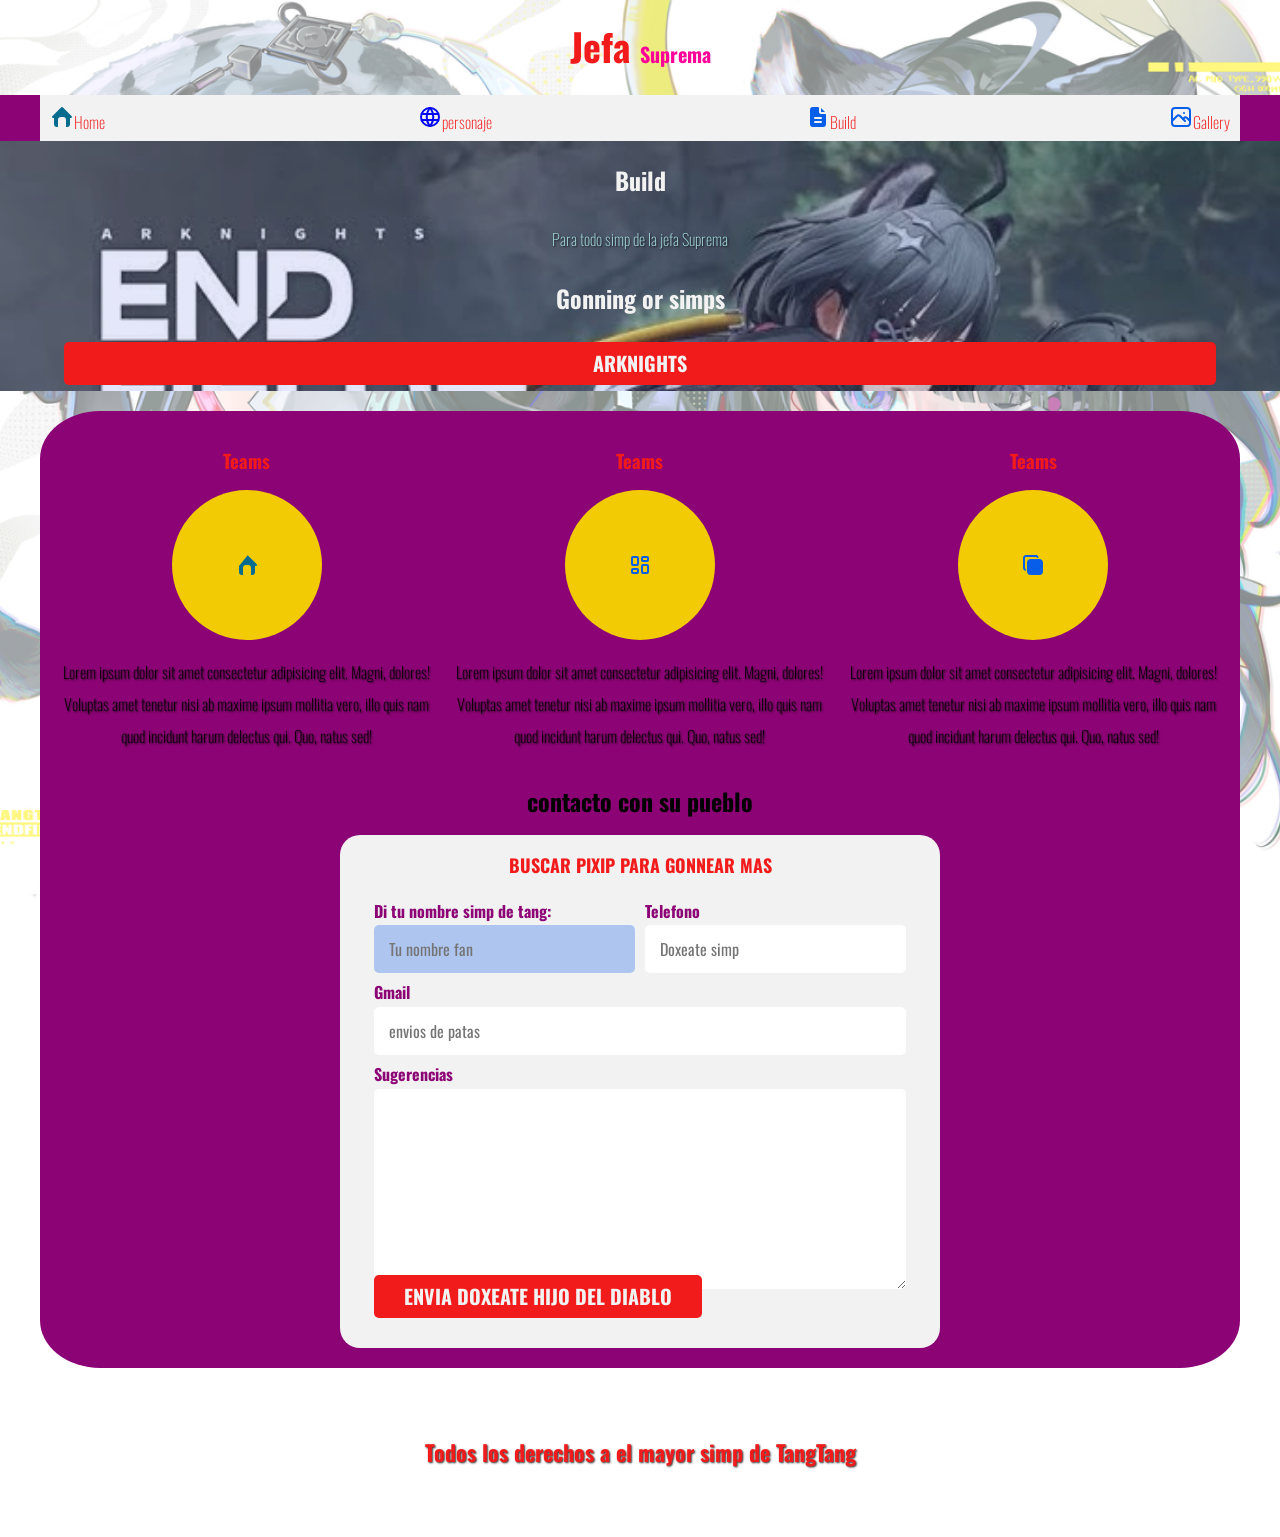
<file: index.html>
<!DOCTYPE html>
<html lang="es">
<head>
    <meta charset="UTF-8">
    <link rel="stylesheet" href="css/style.css" type="text/css">
    <link rel="stylesheet" href="css/normalize.css" type="text/css">
    <meta name="viewport" content="width=device-width, initial-scale=1.0">
    <title>Arknights:Endfild</title>
    <link rel="icon" type="image/png" href="picture/favoicon.png">
    <meta name="description" content="build and simps and gonning">
<link rel="preconnect" href="https://fonts.googleapis.com">
<link rel="preconnect" href="https://fonts.gstatic.com" crossorigin>
<link href="https://fonts.googleapis.com/css2?family=Oswald:wght@200..700&display=swap" rel="stylesheet">
</head>
<body class="oswald">

    <header>
    <h1 class="titulo"> Jefa <span>Suprema</span></h1>
    </header>
    <div class="nav-bg">
    <nav class="navegacion-principal contenedor">
        <a href="index.html">
            <!---el svg ese fuimos a table icon y copiamos el code para colocar los
            iconos esos--->
            <svg xmlns="http://www.w3.org/2000/svg" width="24" height="24" viewBox="0 0
             24 24" fill="#056c8f" class="icon icon-tabler icons-tabler-filled icon
             -tabler-home"><path stroke="none" d="M0 0h24v24H0z" fill="none"/><path 
             d="M12.707 2.293l9 9c.63 .63 .184 1.707 -.707 1.707h-1v6a3 3 0 0 1 -3 3
             h-1v-7a3 3 0 0 0 -2.824 -2.995l-.176 -.005h-2a3 3 0 0 0 -3 3v7h-1a3 3 0 0
              1 -3 -3v-6h-1c-.89 0 -1.337 -1.077 -.707 -1.707l9 -9a1 1 0 0 1 1.414 0m.
              293 11.707a1 1 0 0 1 1 1v7h-4v-7a1 1 0 0 1 .883 -.993l.117 -.007z" 
              /></svg>Home</a>
        <a href="personaje.html">
            <svg xmlns="http://www.w3.org/2000/svg" width="24" height="24" 
            viewBox="0 0 24 24" fill="none" stroke="#0008f0" stroke-width="2" 
            stroke-linecap="round" stroke-linejoin="round" class="icon icon-tabler
             icons-tabler-outline icon-tabler-world"><path stroke="none" d="M0 
             0h24v24H0z" fill="none"/><path d="M3 12a9 9 0 1 0 18 0a9 9 0 0 0 
             -18 0" /><path d="M3.6 9h16.8" /><path d="M3.6 15h16.8" /><path 
             d="M11.5 3a17 17 0 0 0 0 18" /><path d="M12.5 3a17 17 0 0 1 0 18"
              /></svg>personaje</a>
        <a href="artefacto.html">
            <svg xmlns="http://www.w3.org/2000/svg" width="24" height="24" viewBox="0 0 24 24" fill="#075ee9" 
            class="icon icon-tabler icons-tabler-filled icon-tabler-file-description">
            <path stroke="none" d="M0 0h24v24H0z" fill="none" />
            <path d="M12 2l.117 .007a1 1 0 0 1 .876 .876l.007 .117v4l.005 
            .15a2 2 0 0 0 1.838 1.844l.157 .006h4l.117 .007a1 1 0 0 1 .876 .876l.007 .117v9a3 3 0 0 1 -2.824
            2.995l-.176 .005h-10a3 3 0 0 1 -2.995 -2.824l-.005 -.176v-14a3 3 0 0 1 2.824 -2.995l.176 -.005zm3 14h-6a1 1 0 0 0 0 2h6a1 1 0 0 0 0 -2m0 -4h-6a1 1 0 0 0 0 2h6a1 1 0 0 0 0 -2" />
            <path d="M19 7h-4l-.001 -4.001z" />
        </svg>Build</a>
        <a href="armas.html">
            <svg xmlns="http://www.w3.org/2000/svg" width="24" height="24" viewBox="0 0 24 24"
             fill="none" stroke="#075ee9" stroke-width="2" stroke-linecap="round" 
             stroke-linejoin="round" class="icon icon-tabler icons-tabler-outline icon-tabler-photo">
             <path stroke="none" d="M0 0h24v24H0z" fill="none" /><path d="M15 8h.01" />
             <path d="M3 6a3 3 0 0 1 3 -3h12a3 3 0 0 1 3 3v12a3 3 0 0 1 -3 3h-12a3 3 0 0 1 -3 -3v-12" />
             <path d="M3 16l5 -5c.928 -.893 2.072 -.893 3 0l5 5" /><path d="M14 14l1 -1c.928 -.893 2.072 -.893 3 0l3 3" />
            </svg>Gallery</a>
    </nav>
    </div>
 <section class="hero">
    <div class="contenido-hero">
        <h2>Build</h2>
        <p>Para todo simp de la jefa Suprema</p> <h2>Gonning or simps</h2>
        <a class="boton" href="#">Arknights</a>
    </div>
</section>
    <main class="contenedor sombra">
<div class="servicios">
        <section class="servicio">
    <h3>Teams</h3>
    <div class="icono">
    <svg xmlns="http://www.w3.org/2000/svg" width="24" height="24" 
    viewBox="0 0 24 24" fill="#056c8f" class="icon icon-tabler icons-tabler-filled
     icon-tabler-home"><path stroke="none" d="M0 0h24v24H0z" fill="none"/><path 
     d="M12.707 2.293l9 9c.63 .63 .184 1.707 -.707 1.707h-1v6a3 3 0 0 1 -3 3h-1v-7a3
      3 0 0 0 -2.824 -2.995l-.176 -.005h-2a3 3 0 0 0 -3 3v7h-1a3 3 0 0 1 -3 -3v-6h-
      1c-.89 0 -1.337 -1.077 -.707 -1.707l9 -9a1 1 0 0 1 1.414 0m.293 11.707a1 1 0 0
       1 1 1v7h-4v-7a1 1 0 0 1 .883 -.993l.117 -.007z" /></svg>
    </div>
       <p>Lorem ipsum dolor sit amet consectetur adipisicing elit. Magni, dolores!
         Voluptas amet tenetur nisi ab maxime ipsum mollitia vero, illo quis nam
          quod incidunt harum delectus qui. Quo, natus sed!</p>
        </section>
        <section class="servicio">
    <h3>Teams</h3>
    <div class="icono">
        <svg xmlns="http://www.w3.org/2000/svg" width="24" height="24" viewBox="0 0 24 24"
         fill="none" stroke="#075ee9" stroke-width="2" stroke-linecap="round" 
         stroke-linejoin="round" class="icon icon-tabler icons-tabler-outline 
         icon-tabler-layout-dashboard"><path stroke="none" d="M0 0h24v24H0z" 
         fill="none" /><path d="M5 4h4a1 1 0 0 1 1 1v6a1 1 0 0 1 -1 1h-4a1 1 0 0 1 -1 
         -1v-6a1 1 0 0 1 1 -1" /><path d="M5 16h4a1 1 0 0 1 1 1v2a1 1 0 0 1 -1 1h-4a1 1 
         0 0 1 -1 -1v-2a1 1 0 0 1 1 -1" /><path d="M15 12h4a1 1 0 0 1 1 1v6a1 1 0 0 1 -1
          1h-4a1 1 0 0 1 -1 -1v-6a1 1 0 0 1 1 -1" /><path d="M15 4h4a1 1 0 0 1 1 1v2a1 1
           0 0 1 -1 1h-4a1 1 0 0 1 -1 -1v-2a1 1 0 0 1 1 -1" /></svg>
    </div>
        <p>Lorem ipsum dolor sit amet consectetur adipisicing elit. Magni, dolores!
         Voluptas amet tenetur nisi ab maxime ipsum mollitia vero, illo quis nam
          quod incidunt harum delectus qui. Quo, natus sed!</p>
        </section>
        <section class="servicio">
    <h3>Teams</h3>
    <div class="icono">
        <svg xmlns="http://www.w3.org/2000/svg" width="24" height="24" 
        viewBox="0 0 24 24" fill="#075ee9" class="icon icon-tabler icons-tabler-filled 
        icon-tabler-copy"><path stroke="none" d="M0 0h24v24H0z" fill="none" />
        <path d="M20.926 7.074a3.67 3.67 0 0 1 1.074 2.593v8.666a3.667 3.667 0 0 1 
        -3.667 3.667h-8.666a3.667 3.667 0 0 1 -3.667 -3.667v-8.666q 0 -.053 .005 -.102a3.66
         3.66 0 0 1 3.662 -3.565h8.666c.973 0 1.905 .386 2.593 1.074" />
         <path d="M17.374 3.514a1 1 0 1 1 -1.748 .972c-.221 -.398 -.342 -.486 -.626
          -.486h-10c-.548 0 -1 .452 -1 1v9.998c0 .36 .194 .692 .507 .87a1 1 0 1 1 -.99 
          1.738a3 3 0 0 1 -1.517 -2.606v-10c0 -1.652 1.348 -3 3 -3h10c1.094 0 1.828 .533
          2.374 1.514" /></svg>
        </div>
    <p>Lorem ipsum dolor sit amet consectetur adipisicing elit. Magni, dolores!
         Voluptas amet tenetur nisi ab maxime ipsum mollitia vero, illo quis nam
          quod incidunt harum delectus qui. Quo, natus sed!</p>
          </section>
        </div>
    
    <section>
    <h2>contacto con su pueblo</h2>
   <form class="formulario">
    <fieldset>
        <legend>Buscar pixip para gonnear mas</legend>

        <div class="contenedor-campos">
            <div class="campo">
                <label for="nombre">Di tu nombre simp de tang:</label>
                <input id="nombre" class="input-text" type="text" placeholder="Tu nombre fan">
            </div>

            <div class="campo">
                <label for="tel">Telefono</label>
                <input id="tel" class="input-text" type="tel" placeholder="Doxeate simp">
            </div>

            <div class="campo">
                <label for="mail">Gmail</label>
                <input id="mail" class="input-text" type="email" placeholder="envios de patas">
            </div>

            <div class="campo">
                <label for="msj">Sugerencias</label>
                <textarea id="msj" class="input-text"></textarea>
            </div>
        </div> <div class="alinear-derecha flex">
            <input class="boton w-100" type="submit" value="Envia doxeate hijo del diablo">
        </div>
    </fieldset>
</form>
    </section>
    </main>
    <footer class="footer">
        <p>Todos los derechos a el mayor simp de TangTang</p>
    </footer>
</body>
</html>
</file>
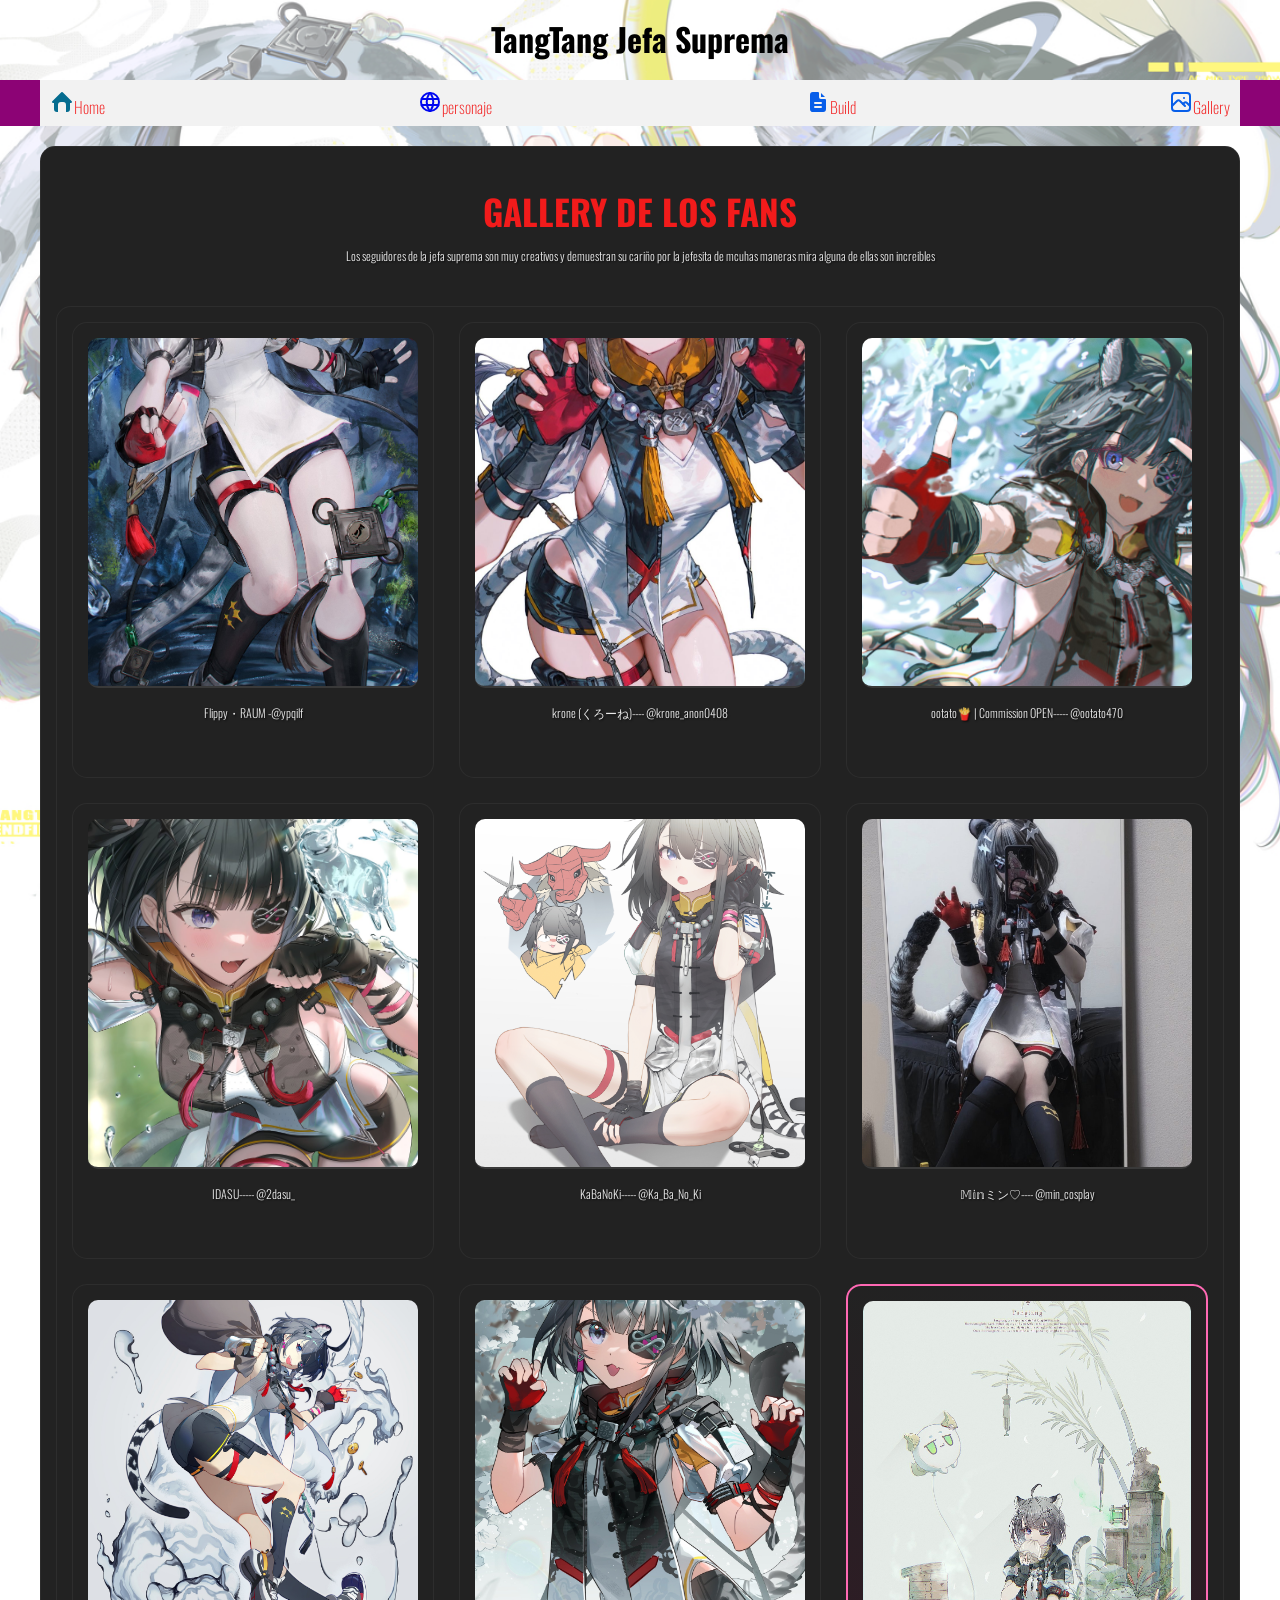
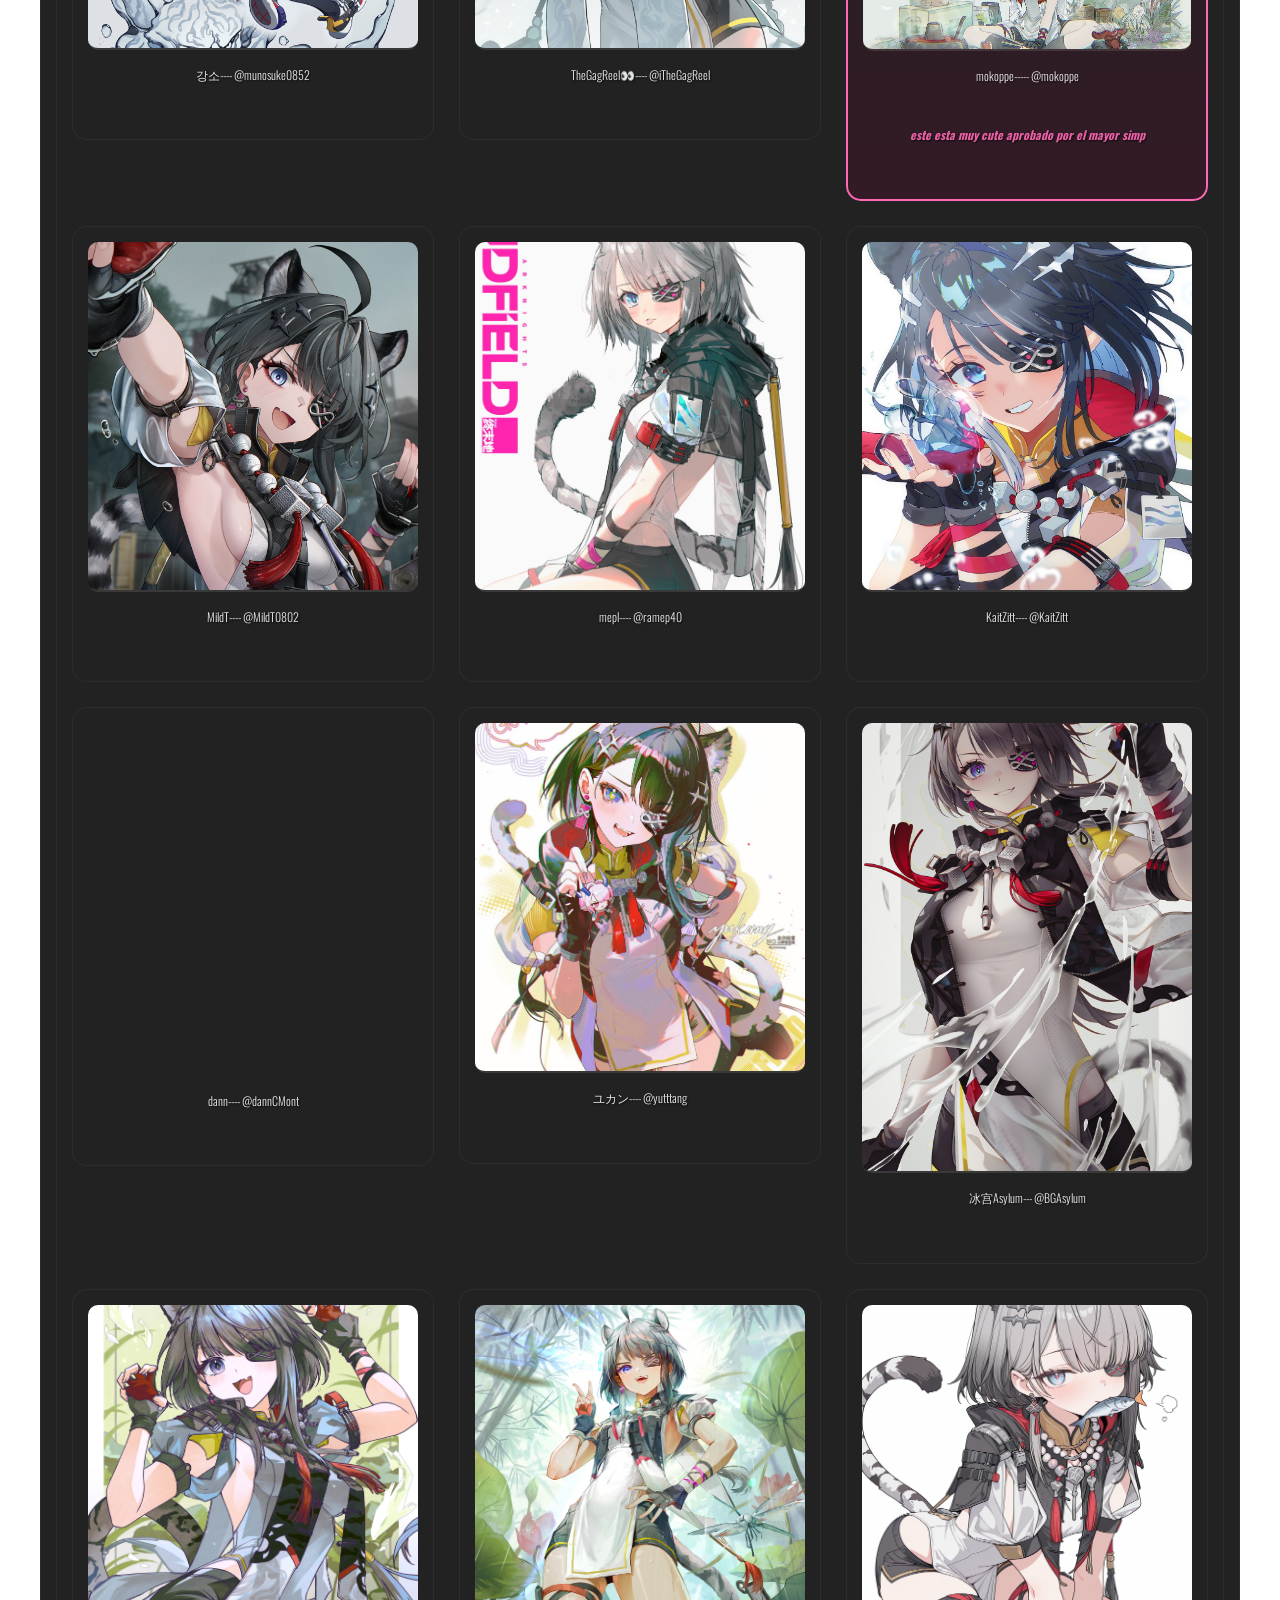
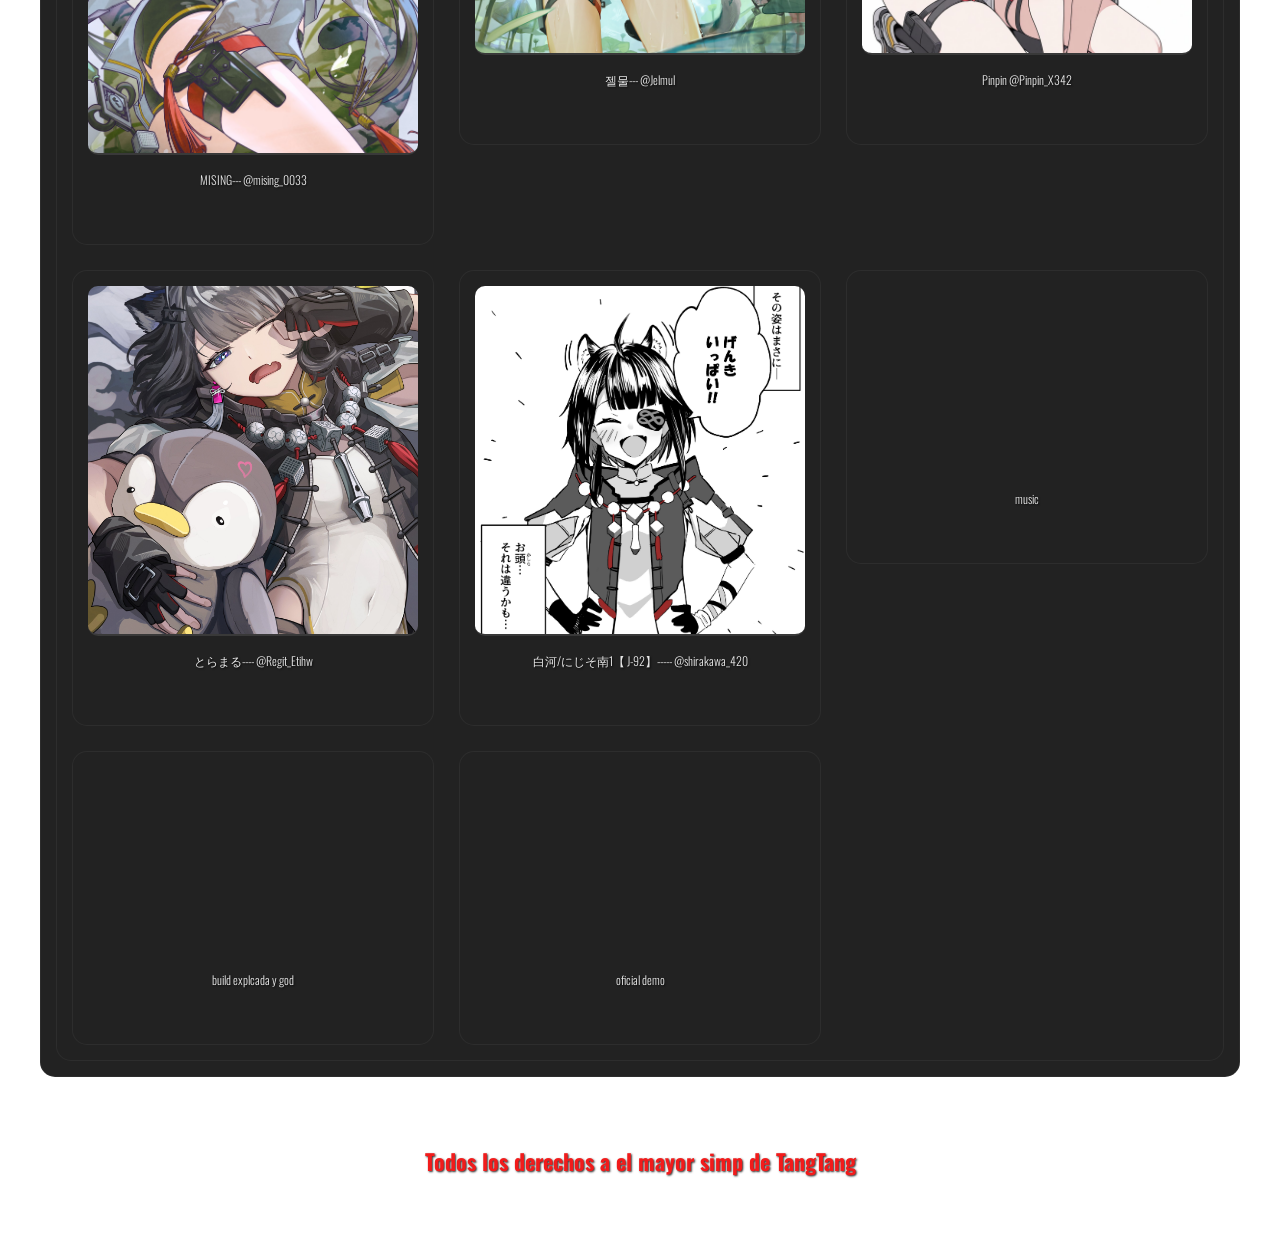
<file: armas.html>
<!DOCTYPE html>
<html lang="es">
<head>
    <meta charset="UTF-8">
    <link rel="stylesheet" href="css/style.css" type="text/css">
    <link rel="stylesheet" href="css/normalize.css" type="text/css">
    <meta name="viewport" content="width=device-width, initial-scale=1.0">
    <title>Arknights:Endfild</title>
    <link rel="icon" type="image/png" href="picture/favoicon.png">
    <meta name="description" content="build and simps and gonning">
<link rel="preconnect" href="https://fonts.googleapis.com">
<link rel="preconnect" href="https://fonts.gstatic.com" crossorigin>
<link href="https://fonts.googleapis.com/css2?family=Oswald:wght@200..700&display=swap" rel="stylesheet">
</head>
<body class="oswald">
    
    <header>
    <h1>TangTang Jefa Suprema</h1>
    </header>
    <div class="nav-bg">
    <nav class="navegacion-principal contenedor">
       <a href="index.html">
            <svg xmlns="http://www.w3.org/2000/svg" width="24" height="24" viewBox="0 0
             24 24" fill="#056c8f" class="icon icon-tabler icons-tabler-filled icon
             -tabler-home"><path stroke="none" d="M0 0h24v24H0z" fill="none"/><path 
             d="M12.707 2.293l9 9c.63 .63 .184 1.707 -.707 1.707h-1v6a3 3 0 0 1 -3 3
             h-1v-7a3 3 0 0 0 -2.824 -2.995l-.176 -.005h-2a3 3 0 0 0 -3 3v7h-1a3 3 0 0
              1 -3 -3v-6h-1c-.89 0 -1.337 -1.077 -.707 -1.707l9 -9a1 1 0 0 1 1.414 0m.
              293 11.707a1 1 0 0 1 1 1v7h-4v-7a1 1 0 0 1 .883 -.993l.117 -.007z" 
              /></svg>Home</a>
        <a href="personaje.html">
            <svg xmlns="http://www.w3.org/2000/svg" width="24" height="24" 
            viewBox="0 0 24 24" fill="none" stroke="#0008f0" stroke-width="2" 
            stroke-linecap="round" stroke-linejoin="round" class="icon icon-tabler
             icons-tabler-outline icon-tabler-world"><path stroke="none" d="M0 
             0h24v24H0z" fill="none"/><path d="M3 12a9 9 0 1 0 18 0a9 9 0 0 0 
             -18 0" /><path d="M3.6 9h16.8" /><path d="M3.6 15h16.8" /><path 
             d="M11.5 3a17 17 0 0 0 0 18" /><path d="M12.5 3a17 17 0 0 1 0 18"
              /></svg>personaje</a>
        <a href="artefacto.html">
            <svg xmlns="http://www.w3.org/2000/svg" width="24" height="24" viewBox="0 0 24 24" fill="#075ee9" 
            class="icon icon-tabler icons-tabler-filled icon-tabler-file-description">
            <path stroke="none" d="M0 0h24v24H0z" fill="none" />
            <path d="M12 2l.117 .007a1 1 0 0 1 .876 .876l.007 .117v4l.005 
            .15a2 2 0 0 0 1.838 1.844l.157 .006h4l.117 .007a1 1 0 0 1 .876 .876l.007 .117v9a3 3 0 0 1 -2.824
            2.995l-.176 .005h-10a3 3 0 0 1 -2.995 -2.824l-.005 -.176v-14a3 3 0 0 1 2.824 -2.995l.176 -.005zm3 14h-6a1 1 0 0 0 0 2h6a1 1 0 0 0 0 -2m0 -4h-6a1 1 0 0 0 0 2h6a1 1 0 0 0 0 -2" />
            <path d="M19 7h-4l-.001 -4.001z" />
        </svg>Build</a>
        <a href="armas.html">
            <svg xmlns="http://www.w3.org/2000/svg" width="24" height="24" viewBox="0 0 24 24"
             fill="none" stroke="#075ee9" stroke-width="2" stroke-linecap="round" 
             stroke-linejoin="round" class="icon icon-tabler icons-tabler-outline icon-tabler-photo">
             <path stroke="none" d="M0 0h24v24H0z" fill="none" /><path d="M15 8h.01" />
             <path d="M3 6a3 3 0 0 1 3 -3h12a3 3 0 0 1 3 3v12a3 3 0 0 1 -3 3h-12a3 3 0 0 1 -3 -3v-12" />
             <path d="M3 16l5 -5c.928 -.893 2.072 -.893 3 0l5 5" /><path d="M14 14l1 -1c.928 -.893 2.072 -.893 3 0l3 3" />
            </svg>Gallery</a>
    </nav>
</div><main class="contenedor">
    <section class="galeria-info">
        <h2>Gallery de los fans</h2>
        <p>Los seguidores de la jefa suprema son muy creativos y demuestran su cariño
             por la jefesita de mcuhas maneras mira alguna de ellas son increibles</p>

    <div class="galeria-grid">
            <div class="galeria-item">
                <img src="picture/x/1.jpg" alt="1x">
            <p>Flippy・RAUM
                -@ypqilf</p>
            </div>
    <div class="galeria-item">
                <img src="picture/x/2.jpg" alt="In-game Action">
                <p>krone (くろーね)----
@krone_anon0408</p>
            </div>
    <div class="galeria-wau">
        <img src="picture/x/3.jpg" alt="3x">
        <p>ootato🍟 | Commission OPEN-----
@ootato470</p>
    </div>
    <div class="galeria-gome">
        <img src="picture/x/4.jpg" alt="4x">
        <p>IDASU-----
@2dasu_</p>
    </div>
    <div class="galeria-sure">
        <img src="picture/x/5.jpg" alt="5x">
        <p>KaBaNoKi-----
@Ka_Ba_No_Ki</p>
    </div>
    <div class="galeria-seye">
        <img src="picture/x/6.jpg" alt="6x">
        <p>𝕄𝕚𝕟ミン♡----
@min_cosplay</p>
    </div>
    <div class="galeria-cute">
        <img src="picture/x/7.jpg" alt="7x">
        <p>강소----
@munosuke0852</p>
    </div>
    <div class="galeria-pepe">
        <img src="picture/x/8.jpg" alt="8x">
        <p>TheGagReel👀----
@iTheGagReel</p>
    </div>
    <div class="galeria-elsa">
        <img src="picture/x/9.jpg" alt="9x">
        <p>mokoppe-----
@mokoppe</p>
<p>este esta muy cute aprobado por el mayor simp</p>
    </div>
    <div class="galeria-tigre">
        <img src="picture/x/10.jpg" alt="10x">
        <p>MildT----
@MildT0802</p>
    </div>
    <div class="galeria-pistol">
        <img src="picture/x/11.jpg" alt="11x">
        <p>mepl----
@ramep40</p>
    </div>
    <div class="galeria-psilocke">
        <img src="picture/x/12.jpg" alt="12x">
        <p>KaitZitt----
@KaitZitt</p>
    </div>
    <div class="galeria-kayo">
        <video src="picture/x/13.mp4"></video>
        <p>dann----
@dannCMont</p>
    </div>
    <div class="galeria-yto">
        <img src="picture/x/14.jpg" alt="14x">
        <p>ユカン----
@yutttang</p>
    </div>
    <div class="galeria-person">
        <img src="picture/x/15.jpg" alt="15x">
        <p>冰宫Asylum---
@BGAsylum</p>
    </div>
    <div class="galeria-mair">
        <img src="picture/x/16.jpg" alt="16x">
        <p>MISING---
@mising_0033</p>
    </div>
    <div class="galeria-hollow">
        <img src="picture/x/17.jpg" alt="17x">
        <p>젤물---
@Jelmul</p>
    </div>
    <div class="galeria-gojo">
        <img src="picture/x/18.jpg" alt="18x">
        <p>Pinpin
@Pinpin_X342</p>
    </div>
    <div class="galeria-kane">
        <img src="picture/x/19.jpg" alt="19x">
        <p>とらまる----
@Regit_Etihw</p>
    </div>
    <div class="galeria-tang">
        <img src="picture/x/20.jpg" alt="20x">
        <p>白河/にじそ南1【 J-92】-----
@shirakawa_420</p>
    </div>
<div class="galeria-item video-item">
    <iframe width="560" height="315" src="https://www.youtube.com/embed/M3q9zW88etE?si=JHg-YJ5QLiuoyI7O" title="YouTube video player" frameborder="0" allow="accelerometer; autoplay; clipboard-write; encrypted-media; gyroscope; picture-in-picture; web-share" referrerpolicy="strict-origin-when-cross-origin" allowfullscreen></iframe>
    <p>music</p>
</div>

<div class="galeria-item video-build">
    <iframe width="560" height="315" src="https://www.youtube.com/embed/tFWt9HPcoKY?si=OboxQRbpKP9Efa2A" title="YouTube video player" frameborder="0" allow="accelerometer; autoplay; clipboard-write; encrypted-media; gyroscope; picture-in-picture; web-share" referrerpolicy="strict-origin-when-cross-origin" allowfullscreen></iframe>
    <p>build explcada y god</p>
</div>
<div class="galeria-iten video-prom">
    <iframe width="560" height="315" src="https://www.youtube.com/embed/lOZsnNh3kg8?si=O6VlBUP8c5cmED1C" title="YouTube video player" frameborder="0" allow="accelerometer; autoplay; clipboard-write; encrypted-media; gyroscope; picture-in-picture; web-share" referrerpolicy="strict-origin-when-cross-origin" allowfullscreen></iframe>
    <p>oficial demo</p>
</div>

<div id="lightbox" class="lightbox">
        <span class="cerrar">&times;</span>
        <img class="lightbox-contenido" id="img-en-grande">
        <video class="lightbox-contenido" id="video-en-grande" controls></video>
        
    </div>

</main>

   <footer class="footer">
        <p>Todos los derechos a el mayor simp de TangTang</p>
    </footer>

    <script src="java/script.js"></script>
</body>
</html>
</file>
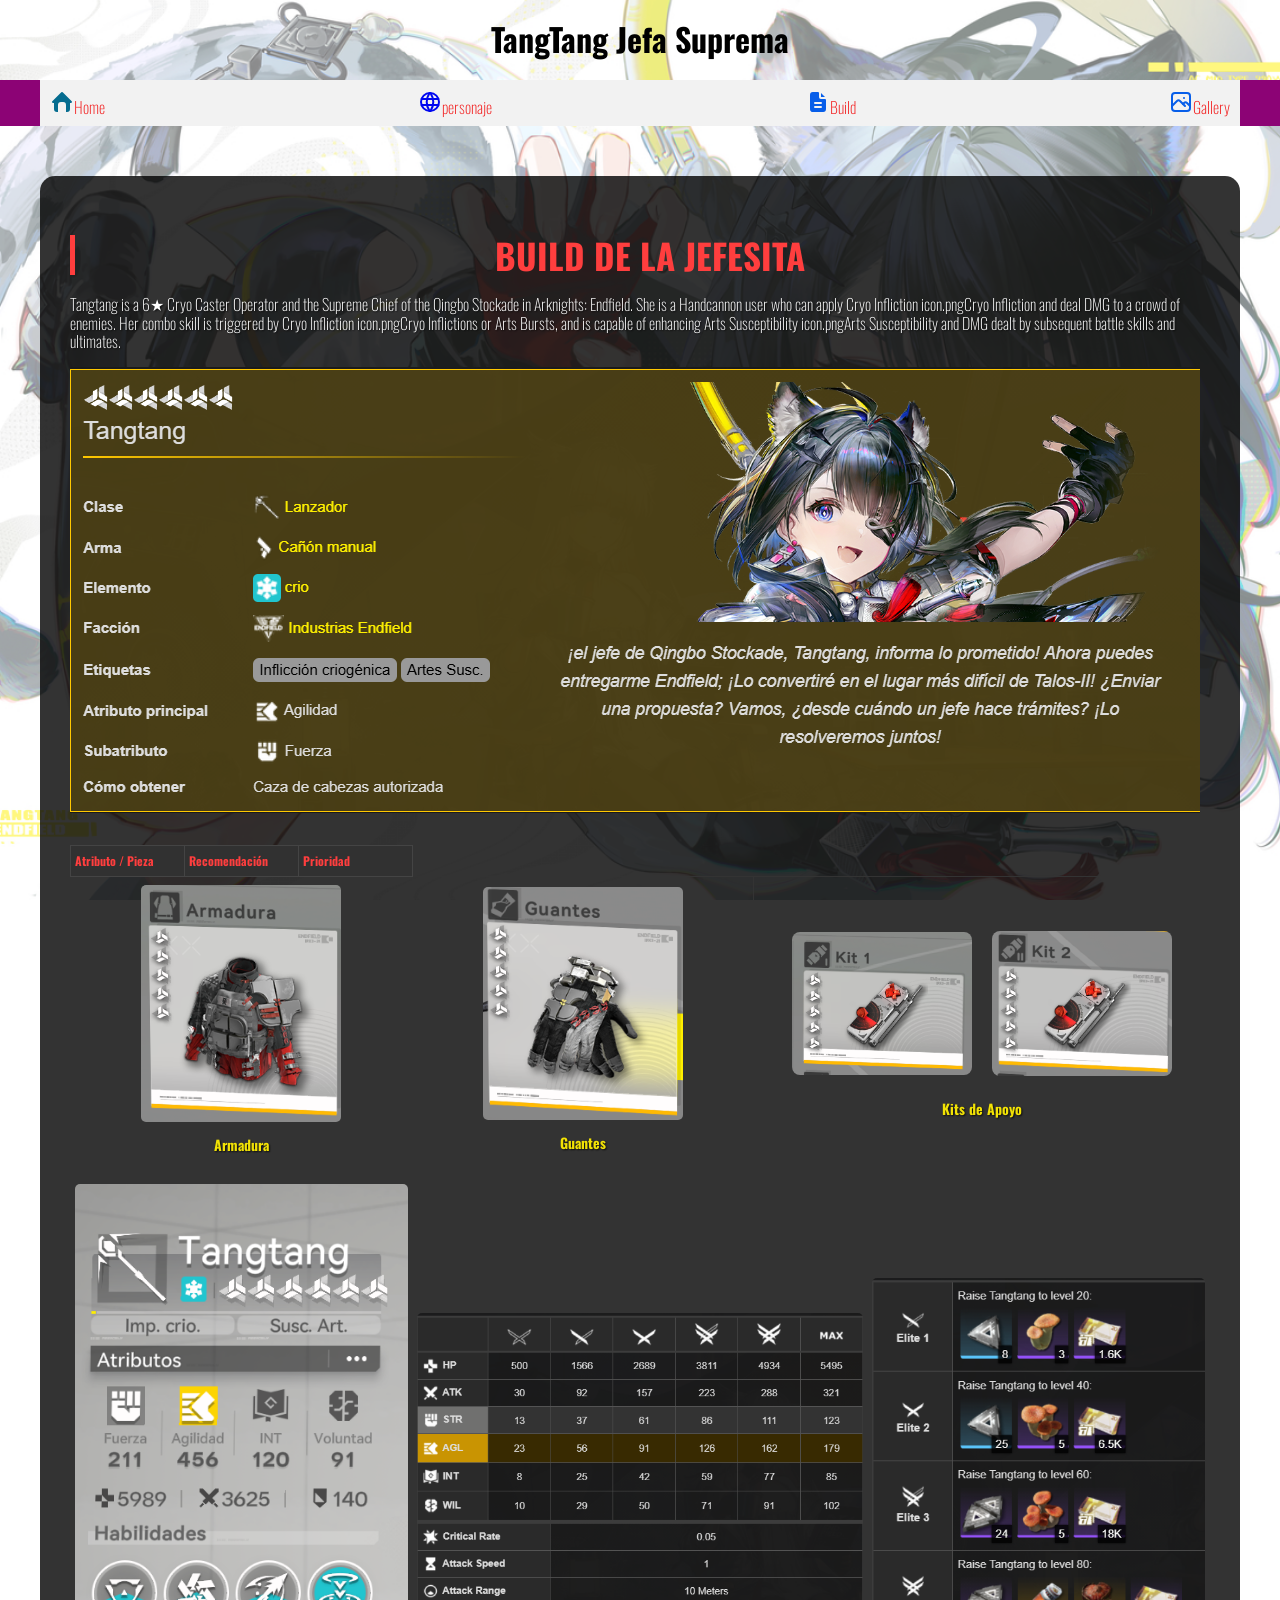
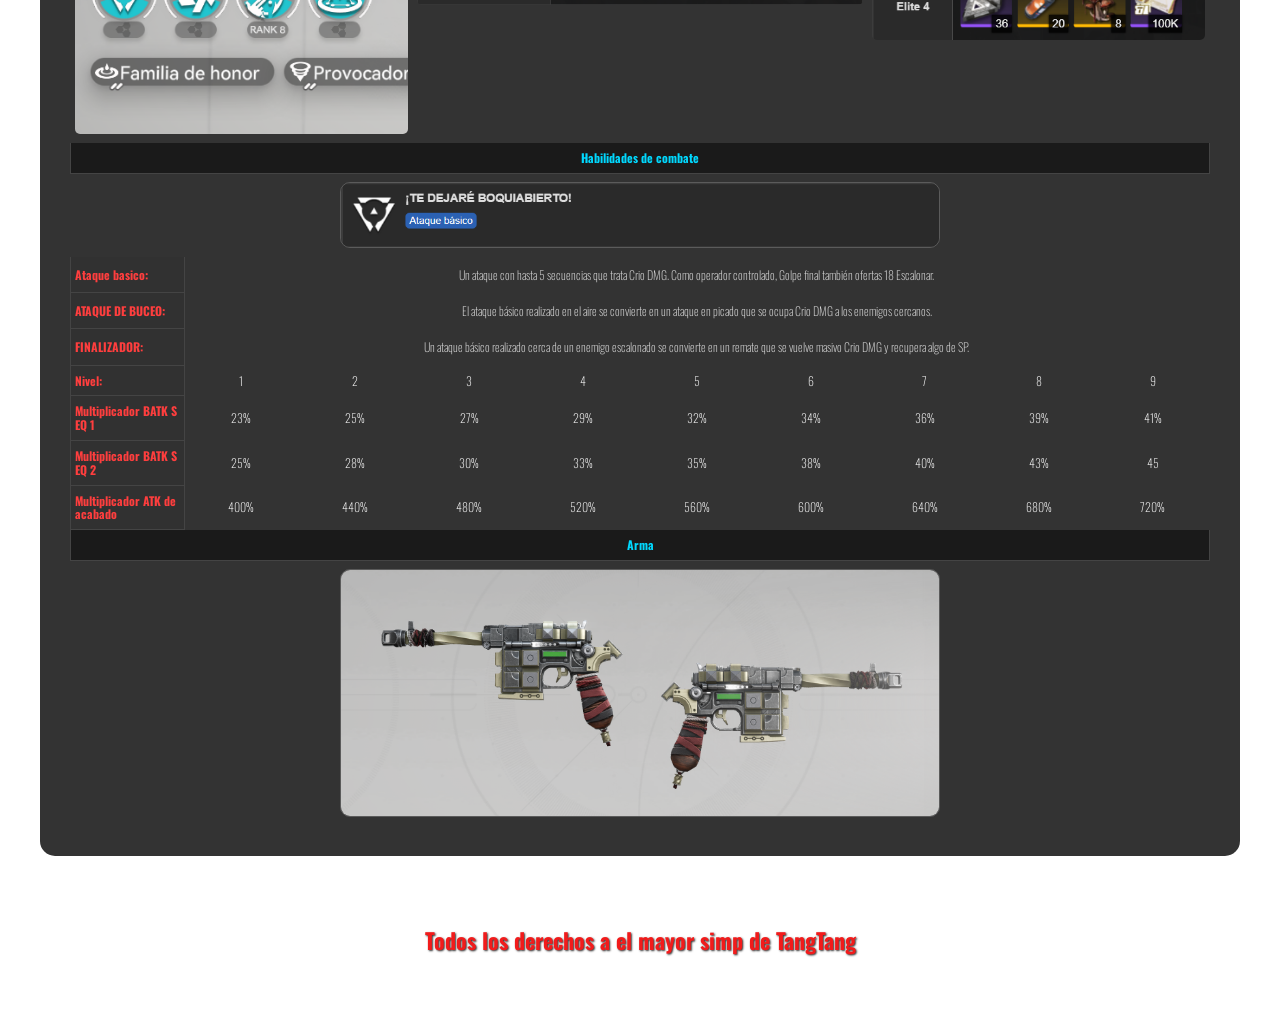
<file: artefacto.html>
<!DOCTYPE html>
<html lang="es">
<head>
    <meta charset="UTF-8">
    <link rel="stylesheet" href="css/style.css" type="text/css">
    <link rel="stylesheet" href="css/normalize.css" type="text/css">
    <meta name="viewport" content="width=device-width, initial-scale=1.0">
    <title>Arknights:Endfild</title>
    <link rel="icon" type="image/png" href="picture/favoicon.png">
    <meta name="description" content="build and simps and gonning">
<link rel="preconnect" href="https://fonts.googleapis.com">
<link rel="preconnect" href="https://fonts.gstatic.com" crossorigin>
<link href="https://fonts.googleapis.com/css2?family=Oswald:wght@200..700&display=swap" rel="stylesheet">
</head>
<body class="oswald">
    
    <header>
    <h1>TangTang Jefa Suprema</h1>
    </header>
    <div class="nav-bg">
    <nav class="navegacion-principal contenedor">
      <a href="index.html">
            <svg xmlns="http://www.w3.org/2000/svg" width="24" height="24" viewBox="0 0
             24 24" fill="#056c8f" class="icon icon-tabler icons-tabler-filled icon
             -tabler-home"><path stroke="none" d="M0 0h24v24H0z" fill="none"/><path 
             d="M12.707 2.293l9 9c.63 .63 .184 1.707 -.707 1.707h-1v6a3 3 0 0 1 -3 3
             h-1v-7a3 3 0 0 0 -2.824 -2.995l-.176 -.005h-2a3 3 0 0 0 -3 3v7h-1a3 3 0 0
              1 -3 -3v-6h-1c-.89 0 -1.337 -1.077 -.707 -1.707l9 -9a1 1 0 0 1 1.414 0m.
              293 11.707a1 1 0 0 1 1 1v7h-4v-7a1 1 0 0 1 .883 -.993l.117 -.007z" 
              /></svg>Home</a>
        <a href="personaje.html">
            <svg xmlns="http://www.w3.org/2000/svg" width="24" height="24" 
            viewBox="0 0 24 24" fill="none" stroke="#0008f0" stroke-width="2" 
            stroke-linecap="round" stroke-linejoin="round" class="icon icon-tabler
             icons-tabler-outline icon-tabler-world"><path stroke="none" d="M0 
             0h24v24H0z" fill="none"/><path d="M3 12a9 9 0 1 0 18 0a9 9 0 0 0 
             -18 0" /><path d="M3.6 9h16.8" /><path d="M3.6 15h16.8" /><path 
             d="M11.5 3a17 17 0 0 0 0 18" /><path d="M12.5 3a17 17 0 0 1 0 18"
              /></svg>personaje</a>
        <a href="artefacto.html">
            <svg xmlns="http://www.w3.org/2000/svg" width="24" height="24" viewBox="0 0 24 24" fill="#075ee9" 
            class="icon icon-tabler icons-tabler-filled icon-tabler-file-description">
            <path stroke="none" d="M0 0h24v24H0z" fill="none" />
            <path d="M12 2l.117 .007a1 1 0 0 1 .876 .876l.007 .117v4l.005 
            .15a2 2 0 0 0 1.838 1.844l.157 .006h4l.117 .007a1 1 0 0 1 .876 .876l.007 .117v9a3 3 0 0 1 -2.824
            2.995l-.176 .005h-10a3 3 0 0 1 -2.995 -2.824l-.005 -.176v-14a3 3 0 0 1 2.824 -2.995l.176 -.005zm3 14h-6a1 1 0 0 0 0 2h6a1 1 0 0 0 0 -2m0 -4h-6a1 1 0 0 0 0 2h6a1 1 0 0 0 0 -2" />
            <path d="M19 7h-4l-.001 -4.001z" />
        </svg>Build</a>
        <a href="armas.html">
            <svg xmlns="http://www.w3.org/2000/svg" width="24" height="24" viewBox="0 0 24 24"
             fill="none" stroke="#075ee9" stroke-width="2" stroke-linecap="round" 
             stroke-linejoin="round" class="icon icon-tabler icons-tabler-outline icon-tabler-photo">
             <path stroke="none" d="M0 0h24v24H0z" fill="none" /><path d="M15 8h.01" />
             <path d="M3 6a3 3 0 0 1 3 -3h12a3 3 0 0 1 3 3v12a3 3 0 0 1 -3 3h-12a3 3 0 0 1 -3 -3v-12" />
             <path d="M3 16l5 -5c.928 -.893 2.072 -.893 3 0l5 5" /><path d="M14 14l1 -1c.928 -.893 2.072 -.893 3 0l3 3" />
            </svg>Gallery</a>
    </nav>


    </div> <main class="contenedor">
    <section class="build-info">
        <h2>Build de la jefesita</h2>
        <p>Tangtang is a 6★ Cryo Caster Operator and the Supreme Chief of the Qingbo 
            Stockade in Arknights: Endfield. She is a Handcannon user who can apply Cryo
             Infliction icon.pngCryo Infliction and deal DMG to a crowd of enemies.
              Her combo skill is triggered by Cryo Infliction icon.pngCryo Inflictions 
              or Arts Bursts, and is capable of enhancing Arts Susceptibility 
              icon.pngArts Susceptibility and DMG dealt by subsequent battle skills 
              and ultimates.</p>
        <img src="picture/by.png" alt="info">
    
    <div class="tabla-contenedor">
    <table class="tabla-build">
        <thead>
            <tr>
                <th>Atributo / Pieza</th>
                <th>Recomendación</th>
                <th>Prioridad</th>
            </tr>
        </thead>
       <tbody>
  <tr>
        <td colspan="3">
            <img src="picture/arte.png" alt="pecho" class="img-tabla">
            <p class="center">Armadura</p>
        </td>
        <td colspan="3">
            <img src="picture/arte 2.png" alt="manos" class="img-tabla">
            <p class="center">Guantes</p>
        </td>
        <td colspan="4">
            <div class="flex-kits">
                <img src="picture/arte 3.png" alt="kit1" class="img-tabla-mini">
                <img src="picture/arte 4.png" alt="kit2" class="img-tabla-mini">
            </div>
            <p class="center">Kits de Apoyo</p>
        </td>
    </tr>
    <tr>
    <td colspan="3" class="td-expandido">
        <img src="picture/info.png" alt="info1" class="img-info-tabla">
    </td>
    <td colspan="4" class="td-expandido">
        <img src="picture/info 2.png" alt="info2" class="img-info-tabla">
    </td>
    <td colspan="3" class="td-expandido">
        <img src="picture/info 3.png" alt="info3" class="img-info-tabla">
    </td>
</tr>
   <tr>
        <th colspan="10" class="th-seccion">Habilidades de combate</th>
    </tr>
    <tr>
        <td colspan="10" class="td-skill-icon">
            <img src="picture/atk.png" alt="basicos" class="img-skill-destacada">
        </td>
    </tr>
   <tr>
        <th>Ataque basico:</th>
        <td colspan="9" class="td-descripcion">Un ataque con hasta 5 secuencias que trata Crio DMG. Como operador controlado, Golpe final también ofertas 18 Escalonar.</td>
    </tr>
    <tr>
        <th>ATAQUE DE BUCEO:</th>
        <td colspan="9" class="td-descripcion">El ataque básico realizado en el aire se convierte en un ataque en picado que se ocupa Crio DMG a los enemigos cercanos.</td>
    </tr>
    <tr>
        <th>FINALIZADOR:</th>
        <td colspan="9" class="td-descripcion">Un ataque básico realizado cerca de un enemigo escalonado se convierte en un remate que se vuelve masivo Crio DMG y recupera algo de SP.</td>
    </tr>
    <tr>
        <th>Nivel:</th>
        <td>1</td>
        <td>2</td>
        <td>3</td>
        <td>4</td>
        <td>5</td>
        <td>6</td>
        <td>7</td>
        <td>8</td>
        <td>9</td>
    </tr>
    <tr>
        <th>Multiplicador BATK SEQ 1</th>
        <td>23%</td>
        <td>25%</td>
        <td>27%</td>
        <td>29%</td>
        <td>32%</td>
        <td>34%</td>
        <td>36%</td>
        <td>39%</td>
        <td>41%</td>
    </tr>
    <tr>
        <th>Multiplicador BATK SEQ 2</th>
        <td>25%</td>
        <td>28%</td>
        <td>30%</td>
        <td>33%</td>
        <td>35%</td>
        <td>38%</td>
        <td>40%</td>
        <td>43%</td>
        <td>45</td>
    </tr>
    <tr>
        <th>Multiplicador ATK de acabado</th>
        <td>400%</td>
        <td>440%</td>
        <td>480%</td>
        <td>520%</td>
        <td>560%</td>
        <td>600%</td>
        <td>640%</td>
        <td>680%</td>
        <td>720%</td>
    </tr>
    <tr>
        <th colspan="10" class="th-seccion">Arma</th>
    </tr>
    <tr>
        <td colspan="10" class="td-skill-icon">
            <img src="picture/arma.png" alt="arma" class="img-skill-destacada">
        </td>
    </tr>
    </tbody>
    </table>
</div>
    </section>

</main>
<footer class="footer">
        <p>Todos los derechos a el mayor simp de TangTang</p>
    </footer>
</body>
</html>
</file>
<file: css/style.css>
:root{
    --rosacreo:#8C0375;
    --amarillo:#F2E205;
    --naranjaso:#F2CB05;
    --rojo:#F21B1B;
    --gris:#F2F2F2;
}
html {
    font-size: 62.5%;
  box-sizing: border-box;
  scroll-snap-type: y mandatory;
}
*, *:before, *:after {
  box-sizing: inherit;
}
@media(min-width: 720px) {
  
}

.oswald{
  font-family: "Oswald", sans-serif;
  font-optical-sizing: auto;
  font-weight: 200;
  font-style: normal;
}
html{
    font-size: 62.5%;
}
body {
    font-size: 16px;
    position: relative; 
    margin: 0;
    padding: 0;
    min-height: 100vh;
}

body::before {
    content: "";
    background-image: url(../picture/142214185_p0_master1200.jpg);
    background-repeat: no-repeat;
    background-attachment: fixed;
    background-size: cover;
    background-position: center center;

    /* CONTROL DE OPACIDAD */
    opacity: 0.5;

    position: fixed;
    top: 0;
    left: 0;
    width: 100%;
    height: 100%;
    z-index: -1; 
}
h1{
    text-align: center;
    font-size: 2rem;
    width: 100%;
}
h1,h2,h3{
    text-align: center;
}
span{
    font-size: 2rem;
}
.titulo{
    text-align: center;
    font-size: 3.8rem;
    color: var(--rojo);
}
.titulo span{
    font-size: 2rem;
    color: rgb(255, 0, 153);
}
.contenedor{
    width: 120rem;
    margin: 0 auto;
}
.nav-bg{
    background-color: var(--rosacreo);
}
.navegacion-principal{
    padding: 1rem;
    display: flex;
    flex-direction: column;
    justify-content: space-between;
    background-color: var(--gris);
}

@media(min-width: 768px) {
  .navegacion-principal{
    flex-direction: row;
  }
}
.navegacion-principal a{
    color: var(--rojo);
    text-decoration: none;
    
}
.navegacion-principal a:hover{
    color:var(--naranjaso);
    font-size:2rem;
    background-color:var(--gris);
    font-weight:900;
    padding: 1rem;
    border-radius:5px;
    }
.hero{
    background-image: url(../picture/banner.jpg);
    background-repeat: no-repeat;
    background-size: cover;
    height: 250px;
    position: relative;
    margin-bottom: 2rem;
}

.contenido-hero {
    position: absolute;
    background-color: #7282e02f;
 height: 100%;
 width: 100%;
 display: flex;
 flex-direction: column;
 align-items: center;
 justify-content: center;
}

.contenido-hero .ubicacion{
    display: flex;
    align-items: flex-end;

}
.contenido-hero h2{
    color: #F2F2F2;
}

.contenido-hero p{
    color: rgb(168, 223, 226);
}

.servicios,
.navegacion-principal,
.formulario{
    scroll-snap-type: center;
    scroll-snap-stop: always;
}

.boton{
    background-color: #F21B1B;
    color: var(--gris);
    padding: 1rem 3rem;
    margin-top: 1rem;
    font-size: 2rem;
    text-decoration: none;
    text-transform: uppercase;
    font-weight: bold;
    border-radius: .5rem;
    width: 90%;
    text-align: center;
    border: none;
}

.boton:hover{
    cursor: pointer;
    background-color: var(--rojo);
    color: rgba(100, 148, 237, 0.386);
}
.sombra{
    background-color: #8C0375;
    padding: 2rem;
    border-radius: 5%;
}

.servicios{
    display: grid;
grid-template-columns: repeat(3, 1fr);
   column-gap: 2rem;
}
.servicio{
    display: flex;
    flex-direction: column;
    align-items: center;
}

.servicio h3{
    color: var(--rojo);
}

.servicio p{
    line-height: 2;
    text-align: center;
}

.servicio .icono{
    height: 15rem;
    width: 15rem;
    background-color: var(--naranjaso);
    border-radius: 50%;
    display: flex;
    justify-content: center;
    align-items: center;

}

.formulario{
    background-color: var(--gris);
    width: min(60rem, 100%);
    margin: 0% auto;
    padding: 2rem;
    border-radius: 2rem;

}
.formulario fieldset{
    border: none;
}

.formulario legend{
    text-align: center;
    font-size: 1.8rem;
    text-transform: uppercase;
    font-weight: 700;
    margin-bottom: 2rem;
    color: var(--rojo);
}

.contenedor-campos{

}

@media (min-width: 768px){
    .contenedor-campos{
        display: grid;
        grid-template-columns: repeat(2, 1fr);
        grid-template-rows: auto auto 20rem;
        column-gap: 1rem;
    }
}

.campo:nth-child(3),
.campo:nth-child(4){
    grid-column: 1 / 3;
}
.campo {
    margin-bottom: 1rem;
}

.campo label{
    color: var(--rosacreo);
    font-weight: bold;
    margin-bottom: .5rem;
    display: block;
}
.campo textarea{
    height: 20rem;
}

.campo input[type="text"] {
    background-color: #3071e95a;
}

.input-text{
    width: 100%;
    border: none;
    padding: 1.5rem;
    border-radius: 0.5rem;
}
.w-100{width: 100%;}
@media (min-width:768px){
    .w-100{width: auto;}
}
.flex{
    justify-content: flex-end;
}
.alinear-derecha {
    justify-content: flex-end;
}

.footer{
    text-align: center;
    color: var(--rojo);
    padding: 5rem 0;          
    font-size: 2.2rem;        
    font-weight: bold;
}

/* Animación de pulso tipo radar */
@keyframes radar-pulse {
    0% { box-shadow: 0 0 0 0px rgba(242, 203, 5, 0.7); }
    100% { box-shadow: 0 0 0 20px rgba(242, 203, 5, 0); }
}

.servicio .icono {
    transition: transform 0.3s ease;
    animation: radar-pulse 2s infinite; /* Pulso constante */
}

.servicio:hover .icono {
    transform: rotate(15deg) scale(1.1); /* Se inclina al pasar el mouse */
    background-color: var(--rojo); /* Cambia a rojo de "alerta" */
}

@keyframes shake-glitch {
    0% { transform: translate(0); }
    20% { transform: translate(-2px, 2px); }
    40% { transform: translate(-2px, -2px); }
    60% { transform: translate(2px, 2px); }
    80% { transform: translate(2px, -2px); }
    100% { transform: translate(0); }
}

.boton:hover {
    animation: shake-glitch 0.2s linear infinite;
    background-color: #000; /* Fondo negro para que resalte el texto */
    color: var(--rojo);
    box-shadow: 0 0 15px var(--rojo);
}

.campo input:focus, 
.campo textarea:focus {
    outline: none;
    background-color: rgba(48, 113, 233, 0.4);
    border-left: 5px solid var(--rojo); /* Pestaña roja de advertencia */
    transition: all 0.3s ease;
}

.campo label {
    transition: all 0.3s ease;
}

/* El texto de la etiqueta se mueve a la derecha cuando clickeas el input */
.campo input:focus + label,
.campo:focus-within label {
    color: var(--rojo);
    transform: translateX(10px);
}

/* ============================================
   ESTILOS PÁGINA DE PERSONAJES
   ============================================ */

.hero-personaje{
    background-image:url(../picture/otherbanner.png);
    background-position: center 25%;
    background-repeat: no-repeat;
    background-size: cover;
    height: 250px;
    position: relative;
    margin-bottom: 2rem;
}

.retrato-perso-1{
    width: 250px;
    border-radius: 1rem; 
    display: block;
    margin-left: 0;
}

.fila-personaje {
    display: flex;
    align-items: flex-start; 
    gap: 3rem;              /* Crea un espacio entre la foto y el texto */
    margin-top: 2rem;       
}

.info-derecha {
    flex: 1; 
}

.retrato-perso-1 {
    width: 25rem; /* El tamaño que ya habías elegido */
    height: auto;
}

.img-recuadro{
    width: 100%;      
    height: auto;
    border-radius: 8px;
    margin-bottom: 1.5rem;

}

.recuadro-lateral {
    width: 25%;             
    min-width: 250px;       
    flex-shrink: 0;         
}

.personaje-detail-layout {
    display: flex;
    align-items: flex-start; 
    gap: 3rem;              
    margin-top: 2rem;
}

.info-jefa {
    display: flex;
    flex-direction: column;
    gap: 3rem; 
}
.img-recuadro {
    width: 100%;
    height: auto;
    border-radius: 10px;
}
.lore-seccion h2 {
    margin-top: 0; 
}
.tabla-stats{
     width: 100%;
    margin-top: 1.5rem;
    border-collapse: collapse; 
    color: white;
}
   
.tabla-stats th {
    text-align: left;
    padding: 1rem 0;
    color: #FFD700;
    border-bottom: 1px solid rgba(255, 255, 255, 0.1); 
}

.tabla-stats td {
    text-align: right;
    padding: 1rem 0;
    font-weight: bold;
    border-bottom: 1px solid rgba(255, 255, 255, 0.1);
}
.tabla-stats tr {
    border-bottom: 1px solid rgba(255, 255, 255, 0.1);
}

.tabla-stats th, .tabla-stats td {
    padding: 1.2rem 0.5rem; 
}

.separador th{
    text-align: center;
    background-color: rgba(0, 0, 0, 0.2);
    color: #FFD700;
    font-size: 1.2rem;
    letter-spacing: 2px;
}

.celda-imagen {
    text-align: center;
    padding-top: 2rem;
}

.img-tabla-final {
    width: 100%; 
    height: auto;
    border-radius: 5px;
}

.media-personaje {
    margin-top: 4rem; 
}

.img-media {
    width: 100%;
    border-radius: 1rem;
    margin-bottom: 2rem;
}

.video-container {
    gap: 2rem;
    justify-content: space-between;
}

.video-clip {
    width: 48%; 
    border-radius: 1rem;
    box-shadow: 0px 4px 15px rgba(0, 0, 0, 0.5);
}

.video-clip:hover{
    transform: scale(1.1);
}

p {
    text-shadow: 1px 1px 2px rgba(0, 0, 0, 0.8);
}

/* Animación de entrada para el layout principal */
.personaje-detail-layout {
    animation: fadeInPage 0.8s ease-out forwards;
}

@keyframes fadeInPage {
    from {
        opacity: 0;
        transform: translateY(20px);
    }
    to {
        opacity: 1;
        transform: translateY(0);
    }
}
.img-recuadro {
    transition: filter 0.5s ease;
    animation: glowPortrait 4s ease-in-out infinite;
}

@keyframes glowPortrait {
    0%, 100% { filter: drop-shadow(0 0 5px rgba(255, 215, 0, 0.2)); }
    50% { filter: drop-shadow(0 0 15px rgba(255, 215, 0, 0.5)); }
}

.tabla-stats tr {
    opacity: 0;
    animation: revealRow 0.5s ease-out forwards;
}

/* Esto hace que cada fila tarde un poquito más que la anterior en aparecer */
.tabla-stats tr:nth-child(1) { animation-delay: 0.1s; }
.tabla-stats tr:nth-child(2) { animation-delay: 0.2s; }
.tabla-stats tr:nth-child(3) { animation-delay: 0.3s; }
/* ... puedes seguir con las demás ... */

@keyframes revealRow {
    from {
        opacity: 0;
        transform: translateX(-10px);
    }
    to {
        opacity: 1;
        transform: translateX(0);
    }
}

/* ============================================
   ESTILOS PÁGINA de build
   ============================================ */



.build-info {
    margin-top: 5rem;
    padding: 3rem;
    background-color: rgba(0, 0, 0, 0.8); 
    border-radius: 1.5rem;
    color: white;
}

.build-info h2 {
    color: #ff3e3e; /* Rojo llamativo */
    font-size: 3.5rem;
    text-transform: uppercase;
    margin-bottom: 2rem;
    border-left: 5px solid #ff3e3e;
    padding-left: 1.5rem;
}

.img-tabla {
    width: 100%;
    max-width: 200px; 
    height: auto;
    display: block;
    margin: 0 auto;
    border-radius: 5px ;
}

.img-tabla:hover{
    transform: scale(1.1);
}

.img-info-tabla {
    width: 100%; 
    height: auto;
    display: block;
    object-fit: cover; 
    border-radius: 5px;
}

.flex-kits {
    display: flex;
    gap: 20px; 
    justify-content: center;
    align-items: center;
    padding: 10px;
}

.img-tabla-mini {
    width: 60%; 
    max-width: 180px; 
    height: auto;
    border-radius: 8px;
    transition: transform 0.3s; 
}

/* un efecto de zoom cuando pases el mouse por encima,me gusto y quise probarlo */
.img-tabla-mini:hover {
    transform: scale(1.1);
}

.tabla-contenedor {
    width: 100%;
    margin-top: 3rem;
    overflow-x: hidden; 
}

.tabla-build {
    width: 100%;
    border-collapse: collapse;
    table-layout: fixed; 
}

.tabla-build th {
    background-color: #313131;
    color: #ff3e3e;
    padding: 1.5rem;
    text-align: left;
    font-size: 1.8rem;
    border: 1px solid #444;
}

.tabla-build tr th[colspan], 
.tabla-build tr th:only-child {
    background-color: #1a1a1a;
    color: #00d9ff; 
    text-align: center;
}

.tabla-build td {
    padding: 1.2rem;
    border: 1px solid #333;
    font-size: 1.4rem;
    vertical-align: middle;
}


.center {
    text-align: center;
    margin-top: 1.5rem;
    font-size: 1.4rem; 
    color: var(--amarillo);
    font-weight: bold;
}

.tabla-build strong {
    color: #ff3e3e;
}

.tabla-build td:nth-child(n+2) {
    text-align: center;
}
.img-tabla, .img-info-tabla {
    width: 100%;
    height: auto;
    object-fit: contain;
    display: block;
    margin: 0 auto;
}
.tabla-build td, .tabla-build th {
    padding: 0.8rem 0.4rem; 
    font-size: 1.2rem; 
    word-break: break-all; 
}

.td-expandido {
    padding: 10px; 
}
.td-skill-icon {
    padding: 3rem;
}
.img-skill-destacada {
    width: 100%; 
    max-width: 600px; 
    height: auto;
    object-fit: contain;
    display: block;
    margin: 0 auto;
    border-radius: 1rem;
    border: 1px solid rgba(255, 255, 255, 0.2);
}
.th-seccion {
    background-color: #1a1a1a;
    color: #00d9ff; 
    text-align: center;
    font-size: 2.2rem;
    padding: 1.5rem;
}

.td-descripcion {
    text-align: left; 
    padding: 2rem;
    font-size: 1.6rem;
    line-height: 1.6;
    color: #ddd;
}

.img-skill-destacada {
    width: 100%; 
    max-width: 600px;
    display: block;
    margin: 0 auto;
    filter: drop-shadow(0 0 5px rgba(0, 217, 255, 0.2));
    transition: transform 0.3s ease;
}


@keyframes pulso-energia {
    0% { filter: drop-shadow(0 0 5px rgba(0, 217, 255, 0.4)) brightness(1); }
    50% { filter: drop-shadow(0 0 15px rgba(0, 217, 255, 0.8)) brightness(1.2); }
    100% { filter: drop-shadow(0 0 5px rgba(0, 217, 255, 0.4)) brightness(1); }
}

@keyframes entrada-arma {
    from {
        opacity: 0;
        transform: scale(0.95) translateY(10px);
        filter: grayscale(100%) brightness(2);
    }
    to {
        opacity: 1;
        transform: scale(1) translateY(0);
        filter: grayscale(0%) brightness(1);
    }
}

.img-skill-destacada {
    animation: 
        entrada-arma 1s ease-out forwards, 
        pulso-energia 3s ease-in-out infinite 1s; 
}


.img-skill-destacada:hover {
    transform: scale(1.05);
    filter: drop-shadow(0 0 20px rgba(0, 217, 255, 0.6));
    cursor: crosshair; 
}

/* ============================================
   ESTILOS PÁGINA de Galley
   ============================================ */

.galeria-info {
    padding: 4rem 2rem;
    background-color: rgba(15, 15, 15, 0.9);
    border-radius: 2rem;
    margin-top: 2rem;
}

.galeria-info h2 {
    color: var(--rojo); 
    font-size: 3.5rem;
    text-align: center;
    text-transform: uppercase;
    margin-bottom: 1rem;
}

.galeria-info p {
    text-align: center;
    font-size: 1.6rem;
    max-width: 800px;
    margin: 0 auto 4rem auto;
}

.galeria-grid {
    display: grid;
    grid-template-columns: repeat(auto-fill, minmax(280px, 1fr));
    gap: 2.5rem;
    align-items: start;
}

/* Usamos el "[" [class^="galeria-"] para aplicar estilo a todo lo que empiece por esa palabra */
[class^="galeria-"] {
    background-color: #222;
    padding: 1.5rem;
    border-radius: 1.5rem;
    border: 1px solid rgba(255, 255, 255, 0.05);
    transition: all 0.3s ease;
}

[class^="galeria-"]:hover {
    transform: translateY(-10px);
    border-color: var(--rojo);
    box-shadow: 0 10px 20px rgba(0, 0, 0, 0.5);
}

[class^="galeria-"] p {
    margin-top: 1.5rem;
    font-size: 1.3rem;
    line-height: 1.4;
    color: #bbb;
    text-align: left;
}

.video-item iframe, 
.video-build iframe, 
.video-prom iframe {
    width: 100%;
    height: 200px;
    border-radius: 1rem;
}

.galeria-elsa {
    border: 2px solid #ff69b4; /* Un toque rosa por lo "cute" */
    background: linear-gradient(to bottom, #222, #331a26);
}

.galeria-elsa p:last-child {
    color: #ff69b4;
    font-weight: bold;
    font-style: italic;
}

.creador-card {
    grid-column: 1 / -1; /* Hace que ocupe TODO el ancho del grid */
    text-align: center;
    background: linear-gradient(90deg, #1a1a1a, #441010);
    margin-top: 2rem;
}


[class^="galeria-"] img {
    width: 100%;
    height: 350px;
    object-fit: cover; 
    object-position: center; 
    border-radius: 1rem;
    display: block;
    border-bottom: 2px solid rgba(255, 255, 255, 0.1);
}

.galeria-kayo video {
    width: 100%;
    height: 350px;
    object-fit: cover;
    border-radius: 1rem;
}

.galeria-person img, .galeria-mair img {
    height: 450px; 
}

.video-item iframe, 
.video-build iframe, 
.video-prom iframe {
    width: 100%;
    aspect-ratio: 16 / 9; 
    height: auto;
    border-radius: 1rem;
}

[class^="galeria-"] p {
    padding: 0 10px;
    margin-top: 15px;
    font-size: 1.2rem;
    word-wrap: break-word; 
}

/* El contenedor negro */
.lightbox {
    display: none;
    position: fixed;
    top: 0;
    left: 0;
    width: 100%;
    height: 100%;
    background-color: rgba(0, 0, 0, 0.95);
    z-index: 9999;
    justify-content: center;
    align-items: center;
    /* Importante: */
    pointer-events: auto;
    overflow-y: auto;
    padding: 50px 0;
}
.lightbox::-webkit-scrollbar{
    width: 8px;
}

.lightbox::-webkit-scrollbar-thumb {
    background: #ff3e3e; /* Tu rojo característico */
    border-radius: 10px;
}
    

.lightbox-contenido {
    position: relative;
    z-index: 10000;
    max-width: 90%;
    max-height: 80vh;
    width: auto !important;
    height: auto !important;
    object-fit: contain;
    border: 2px solid #ff3e3e;
    
    /* LA SOLUCIÓN AL VIDEO: */
    pointer-events: none !important;
    user-select: none;
    transform: translateZ(0);
    backface-visibility: hidden;
    perspective: 1000;
    opacity: 1 !important;
    visibility: visible !important;
    display: block !important;
}

.cerrar {
    position: absolute;
    top: 20px;
    right: 30px;
    color: white;
    font-size: 50px;
    z-index: 10001; /* LA X ARRIBA DE TODO */
    cursor: pointer;
}

#img-en-grande, #video-en-grande {
    max-width: 90%;
    max-height: 80vh;
    width: auto;
    height: auto;
    object-fit: contain;
    display: none; /* Por defecto ambos ocultos */
    border: 2px solid #ff3e3e;
    border-radius: 8px;
}

/* Si el video no tiene fuente o está vacío, desaparece */
#video-en-grande:not([src]), 
#video-en-grande[src=""],
#video-en-grande[src="about:blank"] {
    display: none !important;
}

/* Lo mismo para la imagen por si acaso */
#img-en-grande:not([src]), 
#img-en-grande[src=""] {
    display: none !important;
}

#video-en-grande {
    position: relative;
    z-index: 10000;
    max-width: 90%;
    max-height: 80vh;
    width: auto !important;
    height: auto !important;
    object-fit: contain;
    border: 2px solid #ff3e3e;
    border-radius: 8px;
    
    /* Evita que el mouse interfiera con la reproducción inicial */
    pointer-events: auto; 
    
    transform: translateZ(0); /* Aceleración por hardware */
    display: none; /* Se activa en JS */
}

.galeria-info p {
    color: #ffffff;
    font-size: 1.2rem; /* Tamaño más legible */
    line-height: 1.6;  /* Espaciado entre líneas para que respire */
    opacity: 0.9;
    font-weight: 300; 
    text-align: center;
}
</file>
